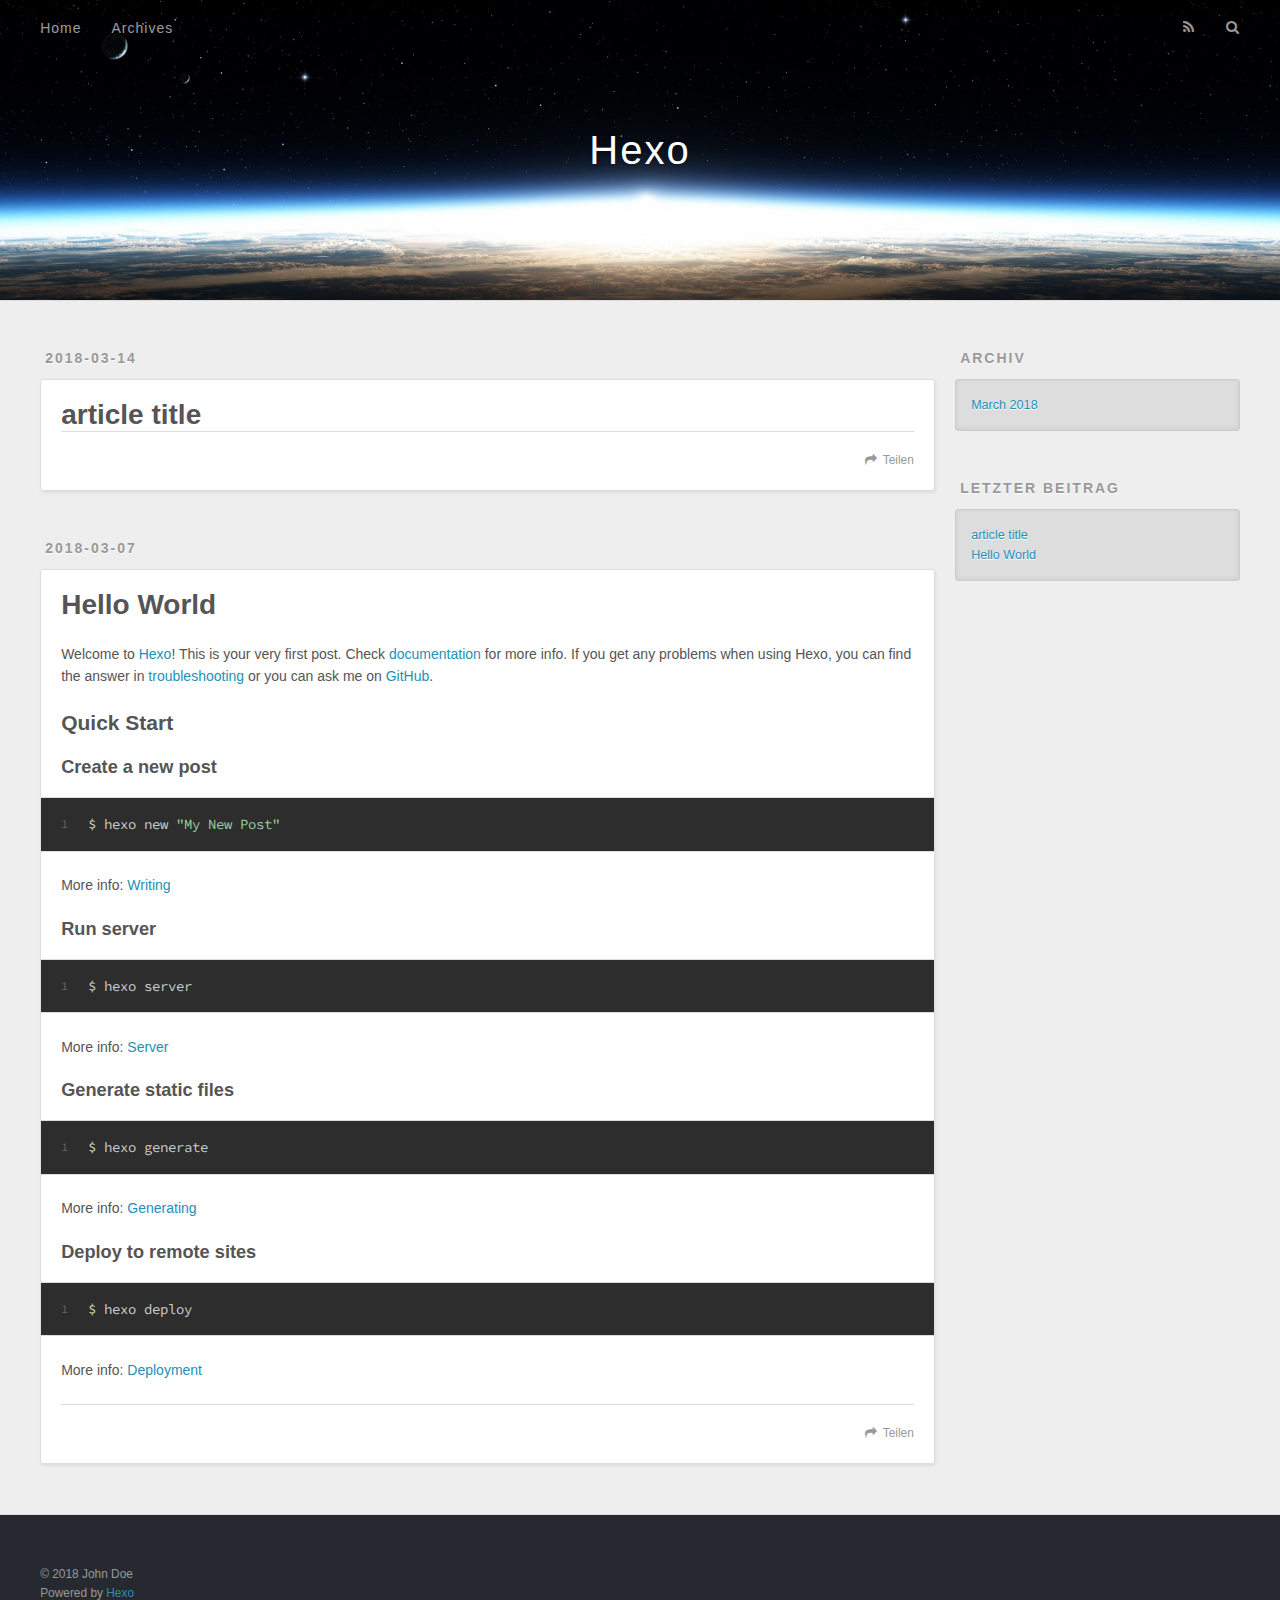
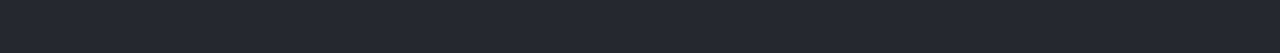
<file: index.html>
<!DOCTYPE html>
<html>
<head>
  <meta charset="utf-8">
  

  
  <title>Hexo</title>
  <meta name="viewport" content="width=device-width, initial-scale=1, maximum-scale=1">
  <meta property="og:type" content="website">
<meta property="og:title" content="Hexo">
<meta property="og:url" content="http://yoursite.com/index.html">
<meta property="og:site_name" content="Hexo">
<meta name="twitter:card" content="summary">
<meta name="twitter:title" content="Hexo">
  
    <link rel="alternate" href="/atom.xml" title="Hexo" type="application/atom+xml">
  
  
    <link rel="icon" href="/favicon.png">
  
  
    <link href="//fonts.googleapis.com/css?family=Source+Code+Pro" rel="stylesheet" type="text/css">
  
  <link rel="stylesheet" href="/css/style.css">
</head>

<body>
  <div id="container">
    <div id="wrap">
      <header id="header">
  <div id="banner"></div>
  <div id="header-outer" class="outer">
    <div id="header-title" class="inner">
      <h1 id="logo-wrap">
        <a href="/" id="logo">Hexo</a>
      </h1>
      
    </div>
    <div id="header-inner" class="inner">
      <nav id="main-nav">
        <a id="main-nav-toggle" class="nav-icon"></a>
        
          <a class="main-nav-link" href="/">Home</a>
        
          <a class="main-nav-link" href="/archives">Archives</a>
        
      </nav>
      <nav id="sub-nav">
        
          <a id="nav-rss-link" class="nav-icon" href="/atom.xml" title="RSS Feed"></a>
        
        <a id="nav-search-btn" class="nav-icon" title="Suche"></a>
      </nav>
      <div id="search-form-wrap">
        <form action="//google.com/search" method="get" accept-charset="UTF-8" class="search-form"><input type="search" name="q" class="search-form-input" placeholder="Search"><button type="submit" class="search-form-submit">&#xF002;</button><input type="hidden" name="sitesearch" value="http://yoursite.com"></form>
      </div>
    </div>
  </div>
</header>
      <div class="outer">
        <section id="main">
  
    <article id="post-article-title" class="article article-type-post" itemscope itemprop="blogPost">
  <div class="article-meta">
    <a href="/2018/03/14/article-title/" class="article-date">
  <time datetime="2018-03-14T06:39:15.000Z" itemprop="datePublished">2018-03-14</time>
</a>
    
  </div>
  <div class="article-inner">
    
    
      <header class="article-header">
        
  
    <h1 itemprop="name">
      <a class="article-title" href="/2018/03/14/article-title/">article title</a>
    </h1>
  

      </header>
    
    <div class="article-entry" itemprop="articleBody">
      
        
      
    </div>
    <footer class="article-footer">
      <a data-url="http://yoursite.com/2018/03/14/article-title/" data-id="cjf26ljap0000vklxpxux9dlz" class="article-share-link">Teilen</a>
      
      
    </footer>
  </div>
  
</article>


  
    <article id="post-hello-world" class="article article-type-post" itemscope itemprop="blogPost">
  <div class="article-meta">
    <a href="/2018/03/07/hello-world/" class="article-date">
  <time datetime="2018-03-07T09:54:35.928Z" itemprop="datePublished">2018-03-07</time>
</a>
    
  </div>
  <div class="article-inner">
    
    
      <header class="article-header">
        
  
    <h1 itemprop="name">
      <a class="article-title" href="/2018/03/07/hello-world/">Hello World</a>
    </h1>
  

      </header>
    
    <div class="article-entry" itemprop="articleBody">
      
        <p>Welcome to <a href="https://hexo.io/" target="_blank" rel="noopener">Hexo</a>! This is your very first post. Check <a href="https://hexo.io/docs/" target="_blank" rel="noopener">documentation</a> for more info. If you get any problems when using Hexo, you can find the answer in <a href="https://hexo.io/docs/troubleshooting.html" target="_blank" rel="noopener">troubleshooting</a> or you can ask me on <a href="https://github.com/hexojs/hexo/issues" target="_blank" rel="noopener">GitHub</a>.</p>
<h2 id="Quick-Start"><a href="#Quick-Start" class="headerlink" title="Quick Start"></a>Quick Start</h2><h3 id="Create-a-new-post"><a href="#Create-a-new-post" class="headerlink" title="Create a new post"></a>Create a new post</h3><figure class="highlight bash"><table><tr><td class="gutter"><pre><span class="line">1</span><br></pre></td><td class="code"><pre><span class="line">$ hexo new <span class="string">"My New Post"</span></span><br></pre></td></tr></table></figure>
<p>More info: <a href="https://hexo.io/docs/writing.html" target="_blank" rel="noopener">Writing</a></p>
<h3 id="Run-server"><a href="#Run-server" class="headerlink" title="Run server"></a>Run server</h3><figure class="highlight bash"><table><tr><td class="gutter"><pre><span class="line">1</span><br></pre></td><td class="code"><pre><span class="line">$ hexo server</span><br></pre></td></tr></table></figure>
<p>More info: <a href="https://hexo.io/docs/server.html" target="_blank" rel="noopener">Server</a></p>
<h3 id="Generate-static-files"><a href="#Generate-static-files" class="headerlink" title="Generate static files"></a>Generate static files</h3><figure class="highlight bash"><table><tr><td class="gutter"><pre><span class="line">1</span><br></pre></td><td class="code"><pre><span class="line">$ hexo generate</span><br></pre></td></tr></table></figure>
<p>More info: <a href="https://hexo.io/docs/generating.html" target="_blank" rel="noopener">Generating</a></p>
<h3 id="Deploy-to-remote-sites"><a href="#Deploy-to-remote-sites" class="headerlink" title="Deploy to remote sites"></a>Deploy to remote sites</h3><figure class="highlight bash"><table><tr><td class="gutter"><pre><span class="line">1</span><br></pre></td><td class="code"><pre><span class="line">$ hexo deploy</span><br></pre></td></tr></table></figure>
<p>More info: <a href="https://hexo.io/docs/deployment.html" target="_blank" rel="noopener">Deployment</a></p>

      
    </div>
    <footer class="article-footer">
      <a data-url="http://yoursite.com/2018/03/07/hello-world/" data-id="cjf26ljav0001vklxahk1i8bl" class="article-share-link">Teilen</a>
      
      
    </footer>
  </div>
  
</article>


  


</section>
        
          <aside id="sidebar">
  
    

  
    

  
    
  
    
  <div class="widget-wrap">
    <h3 class="widget-title">Archiv</h3>
    <div class="widget">
      <ul class="archive-list"><li class="archive-list-item"><a class="archive-list-link" href="/archives/2018/03/">March 2018</a></li></ul>
    </div>
  </div>


  
    
  <div class="widget-wrap">
    <h3 class="widget-title">letzter Beitrag</h3>
    <div class="widget">
      <ul>
        
          <li>
            <a href="/2018/03/14/article-title/">article title</a>
          </li>
        
          <li>
            <a href="/2018/03/07/hello-world/">Hello World</a>
          </li>
        
      </ul>
    </div>
  </div>

  
</aside>
        
      </div>
      <footer id="footer">
  
  <div class="outer">
    <div id="footer-info" class="inner">
      &copy; 2018 John Doe<br>
      Powered by <a href="http://hexo.io/" target="_blank">Hexo</a>
    </div>
  </div>
</footer>
    </div>
    <nav id="mobile-nav">
  
    <a href="/" class="mobile-nav-link">Home</a>
  
    <a href="/archives" class="mobile-nav-link">Archives</a>
  
</nav>
    

<script src="//ajax.googleapis.com/ajax/libs/jquery/2.0.3/jquery.min.js"></script>


  <link rel="stylesheet" href="/fancybox/jquery.fancybox.css">
  <script src="/fancybox/jquery.fancybox.pack.js"></script>


<script src="/js/script.js"></script>



  </div>
</body>
</html>
</file>
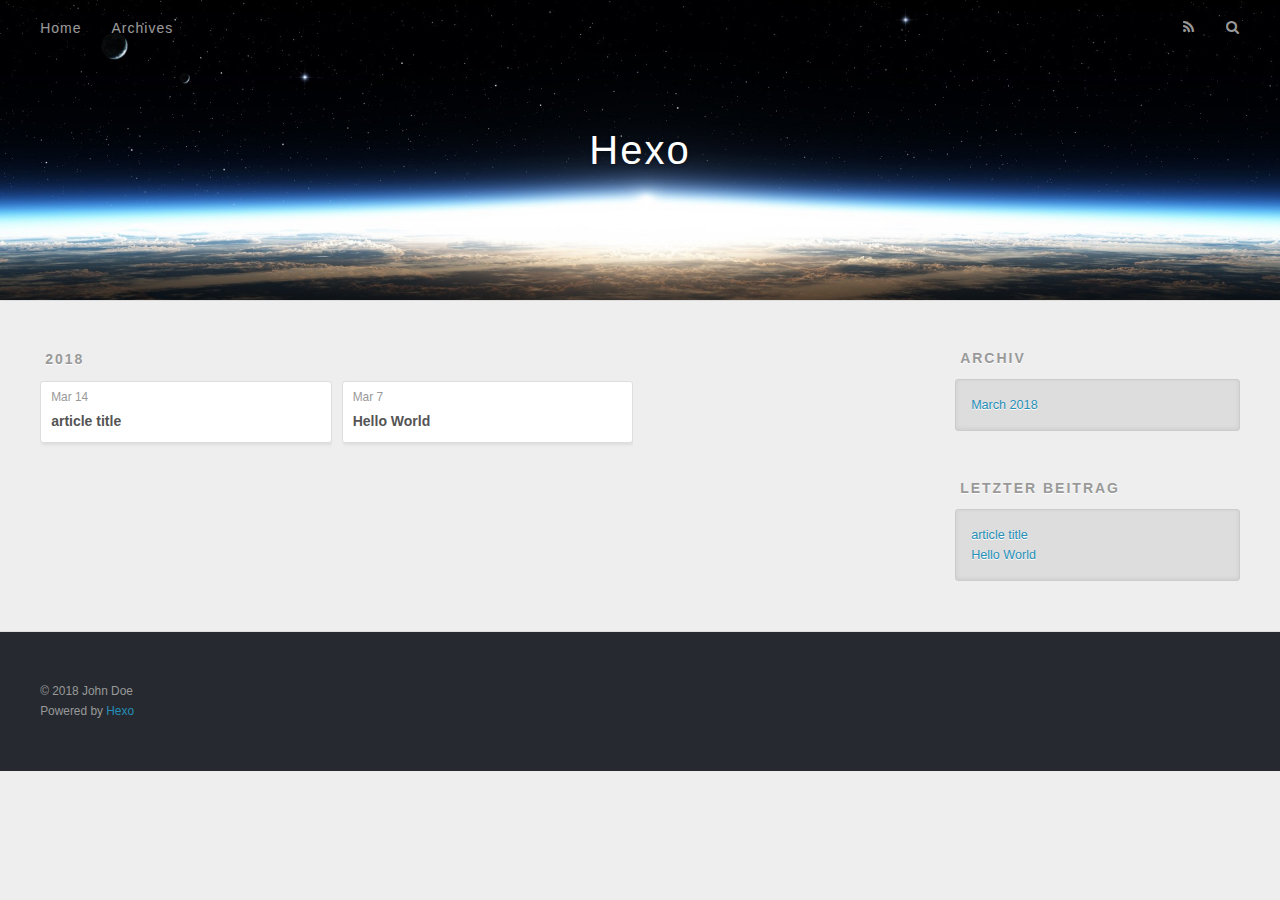
<file: archives/index.html>
<!DOCTYPE html>
<html>
<head>
  <meta charset="utf-8">
  

  
  <title>Archiv | Hexo</title>
  <meta name="viewport" content="width=device-width, initial-scale=1, maximum-scale=1">
  <meta property="og:type" content="website">
<meta property="og:title" content="Hexo">
<meta property="og:url" content="http://yoursite.com/archives/index.html">
<meta property="og:site_name" content="Hexo">
<meta name="twitter:card" content="summary">
<meta name="twitter:title" content="Hexo">
  
    <link rel="alternate" href="/atom.xml" title="Hexo" type="application/atom+xml">
  
  
    <link rel="icon" href="/favicon.png">
  
  
    <link href="//fonts.googleapis.com/css?family=Source+Code+Pro" rel="stylesheet" type="text/css">
  
  <link rel="stylesheet" href="/css/style.css">
</head>

<body>
  <div id="container">
    <div id="wrap">
      <header id="header">
  <div id="banner"></div>
  <div id="header-outer" class="outer">
    <div id="header-title" class="inner">
      <h1 id="logo-wrap">
        <a href="/" id="logo">Hexo</a>
      </h1>
      
    </div>
    <div id="header-inner" class="inner">
      <nav id="main-nav">
        <a id="main-nav-toggle" class="nav-icon"></a>
        
          <a class="main-nav-link" href="/">Home</a>
        
          <a class="main-nav-link" href="/archives">Archives</a>
        
      </nav>
      <nav id="sub-nav">
        
          <a id="nav-rss-link" class="nav-icon" href="/atom.xml" title="RSS Feed"></a>
        
        <a id="nav-search-btn" class="nav-icon" title="Suche"></a>
      </nav>
      <div id="search-form-wrap">
        <form action="//google.com/search" method="get" accept-charset="UTF-8" class="search-form"><input type="search" name="q" class="search-form-input" placeholder="Search"><button type="submit" class="search-form-submit">&#xF002;</button><input type="hidden" name="sitesearch" value="http://yoursite.com"></form>
      </div>
    </div>
  </div>
</header>
      <div class="outer">
        <section id="main">
  
  
    
    
      
      
      <section class="archives-wrap">
        <div class="archive-year-wrap">
          <a href="/archives/2018" class="archive-year">2018</a>
        </div>
        <div class="archives">
    
    <article class="archive-article archive-type-post">
  <div class="archive-article-inner">
    <header class="archive-article-header">
      <a href="/2018/03/14/article-title/" class="archive-article-date">
  <time datetime="2018-03-14T06:39:15.000Z" itemprop="datePublished">Mar 14</time>
</a>
      
  
    <h1 itemprop="name">
      <a class="archive-article-title" href="/2018/03/14/article-title/">article title</a>
    </h1>
  

    </header>
  </div>
</article>
  
    
    
    <article class="archive-article archive-type-post">
  <div class="archive-article-inner">
    <header class="archive-article-header">
      <a href="/2018/03/07/hello-world/" class="archive-article-date">
  <time datetime="2018-03-07T09:54:35.928Z" itemprop="datePublished">Mar 7</time>
</a>
      
  
    <h1 itemprop="name">
      <a class="archive-article-title" href="/2018/03/07/hello-world/">Hello World</a>
    </h1>
  

    </header>
  </div>
</article>
  
  
    </div></section>
  


</section>
        
          <aside id="sidebar">
  
    

  
    

  
    
  
    
  <div class="widget-wrap">
    <h3 class="widget-title">Archiv</h3>
    <div class="widget">
      <ul class="archive-list"><li class="archive-list-item"><a class="archive-list-link" href="/archives/2018/03/">March 2018</a></li></ul>
    </div>
  </div>


  
    
  <div class="widget-wrap">
    <h3 class="widget-title">letzter Beitrag</h3>
    <div class="widget">
      <ul>
        
          <li>
            <a href="/2018/03/14/article-title/">article title</a>
          </li>
        
          <li>
            <a href="/2018/03/07/hello-world/">Hello World</a>
          </li>
        
      </ul>
    </div>
  </div>

  
</aside>
        
      </div>
      <footer id="footer">
  
  <div class="outer">
    <div id="footer-info" class="inner">
      &copy; 2018 John Doe<br>
      Powered by <a href="http://hexo.io/" target="_blank">Hexo</a>
    </div>
  </div>
</footer>
    </div>
    <nav id="mobile-nav">
  
    <a href="/" class="mobile-nav-link">Home</a>
  
    <a href="/archives" class="mobile-nav-link">Archives</a>
  
</nav>
    

<script src="//ajax.googleapis.com/ajax/libs/jquery/2.0.3/jquery.min.js"></script>


  <link rel="stylesheet" href="/fancybox/jquery.fancybox.css">
  <script src="/fancybox/jquery.fancybox.pack.js"></script>


<script src="/js/script.js"></script>



  </div>
</body>
</html>
</file>
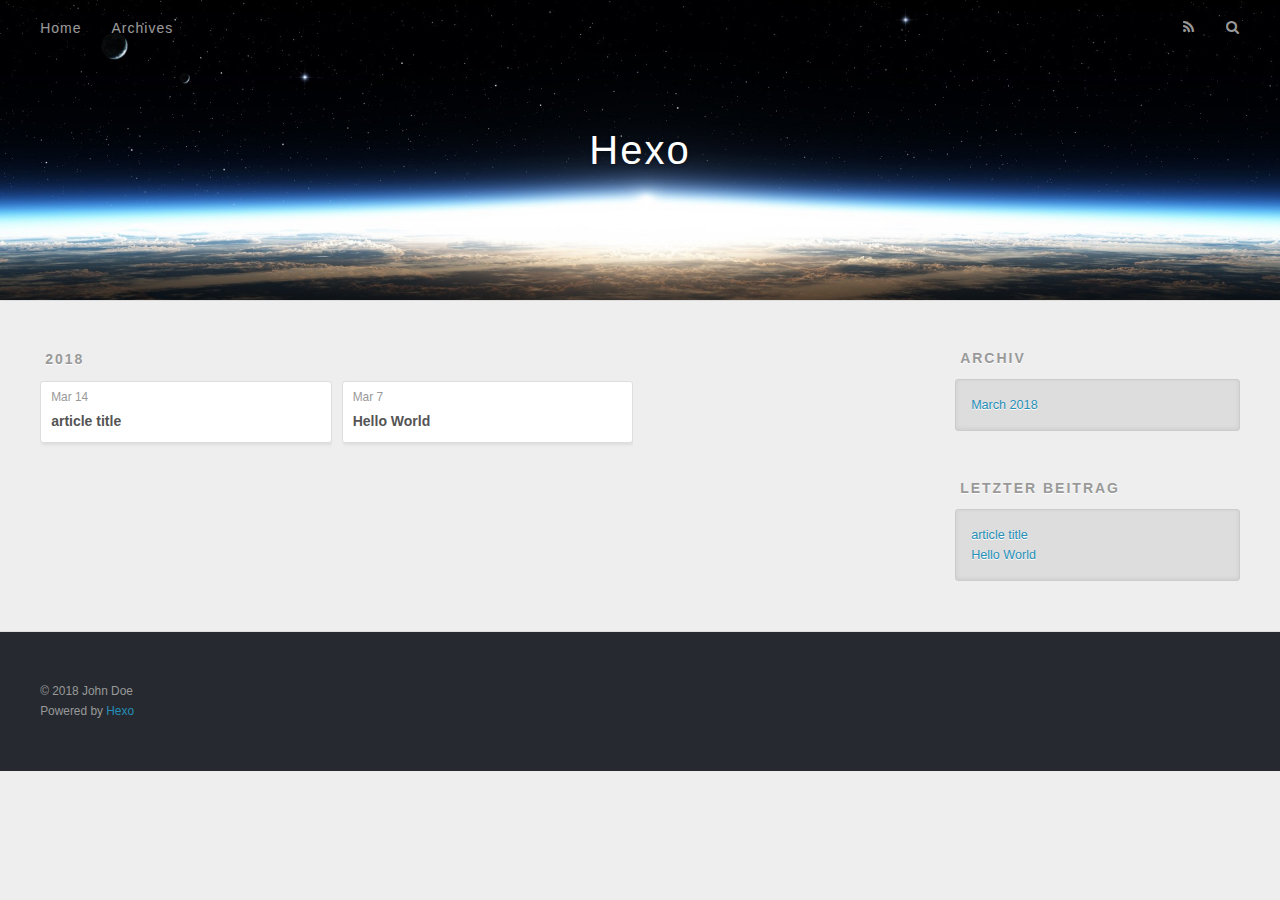
<file: archives/2018/index.html>
<!DOCTYPE html>
<html>
<head>
  <meta charset="utf-8">
  

  
  <title>Archiv: 2018 | Hexo</title>
  <meta name="viewport" content="width=device-width, initial-scale=1, maximum-scale=1">
  <meta property="og:type" content="website">
<meta property="og:title" content="Hexo">
<meta property="og:url" content="http://yoursite.com/archives/2018/index.html">
<meta property="og:site_name" content="Hexo">
<meta name="twitter:card" content="summary">
<meta name="twitter:title" content="Hexo">
  
    <link rel="alternate" href="/atom.xml" title="Hexo" type="application/atom+xml">
  
  
    <link rel="icon" href="/favicon.png">
  
  
    <link href="//fonts.googleapis.com/css?family=Source+Code+Pro" rel="stylesheet" type="text/css">
  
  <link rel="stylesheet" href="/css/style.css">
</head>

<body>
  <div id="container">
    <div id="wrap">
      <header id="header">
  <div id="banner"></div>
  <div id="header-outer" class="outer">
    <div id="header-title" class="inner">
      <h1 id="logo-wrap">
        <a href="/" id="logo">Hexo</a>
      </h1>
      
    </div>
    <div id="header-inner" class="inner">
      <nav id="main-nav">
        <a id="main-nav-toggle" class="nav-icon"></a>
        
          <a class="main-nav-link" href="/">Home</a>
        
          <a class="main-nav-link" href="/archives">Archives</a>
        
      </nav>
      <nav id="sub-nav">
        
          <a id="nav-rss-link" class="nav-icon" href="/atom.xml" title="RSS Feed"></a>
        
        <a id="nav-search-btn" class="nav-icon" title="Suche"></a>
      </nav>
      <div id="search-form-wrap">
        <form action="//google.com/search" method="get" accept-charset="UTF-8" class="search-form"><input type="search" name="q" class="search-form-input" placeholder="Search"><button type="submit" class="search-form-submit">&#xF002;</button><input type="hidden" name="sitesearch" value="http://yoursite.com"></form>
      </div>
    </div>
  </div>
</header>
      <div class="outer">
        <section id="main">
  
  
    
    
      
      
      <section class="archives-wrap">
        <div class="archive-year-wrap">
          <a href="/archives/2018" class="archive-year">2018</a>
        </div>
        <div class="archives">
    
    <article class="archive-article archive-type-post">
  <div class="archive-article-inner">
    <header class="archive-article-header">
      <a href="/2018/03/14/article-title/" class="archive-article-date">
  <time datetime="2018-03-14T06:39:15.000Z" itemprop="datePublished">Mar 14</time>
</a>
      
  
    <h1 itemprop="name">
      <a class="archive-article-title" href="/2018/03/14/article-title/">article title</a>
    </h1>
  

    </header>
  </div>
</article>
  
    
    
    <article class="archive-article archive-type-post">
  <div class="archive-article-inner">
    <header class="archive-article-header">
      <a href="/2018/03/07/hello-world/" class="archive-article-date">
  <time datetime="2018-03-07T09:54:35.928Z" itemprop="datePublished">Mar 7</time>
</a>
      
  
    <h1 itemprop="name">
      <a class="archive-article-title" href="/2018/03/07/hello-world/">Hello World</a>
    </h1>
  

    </header>
  </div>
</article>
  
  
    </div></section>
  


</section>
        
          <aside id="sidebar">
  
    

  
    

  
    
  
    
  <div class="widget-wrap">
    <h3 class="widget-title">Archiv</h3>
    <div class="widget">
      <ul class="archive-list"><li class="archive-list-item"><a class="archive-list-link" href="/archives/2018/03/">March 2018</a></li></ul>
    </div>
  </div>


  
    
  <div class="widget-wrap">
    <h3 class="widget-title">letzter Beitrag</h3>
    <div class="widget">
      <ul>
        
          <li>
            <a href="/2018/03/14/article-title/">article title</a>
          </li>
        
          <li>
            <a href="/2018/03/07/hello-world/">Hello World</a>
          </li>
        
      </ul>
    </div>
  </div>

  
</aside>
        
      </div>
      <footer id="footer">
  
  <div class="outer">
    <div id="footer-info" class="inner">
      &copy; 2018 John Doe<br>
      Powered by <a href="http://hexo.io/" target="_blank">Hexo</a>
    </div>
  </div>
</footer>
    </div>
    <nav id="mobile-nav">
  
    <a href="/" class="mobile-nav-link">Home</a>
  
    <a href="/archives" class="mobile-nav-link">Archives</a>
  
</nav>
    

<script src="//ajax.googleapis.com/ajax/libs/jquery/2.0.3/jquery.min.js"></script>


  <link rel="stylesheet" href="/fancybox/jquery.fancybox.css">
  <script src="/fancybox/jquery.fancybox.pack.js"></script>


<script src="/js/script.js"></script>



  </div>
</body>
</html>
</file>
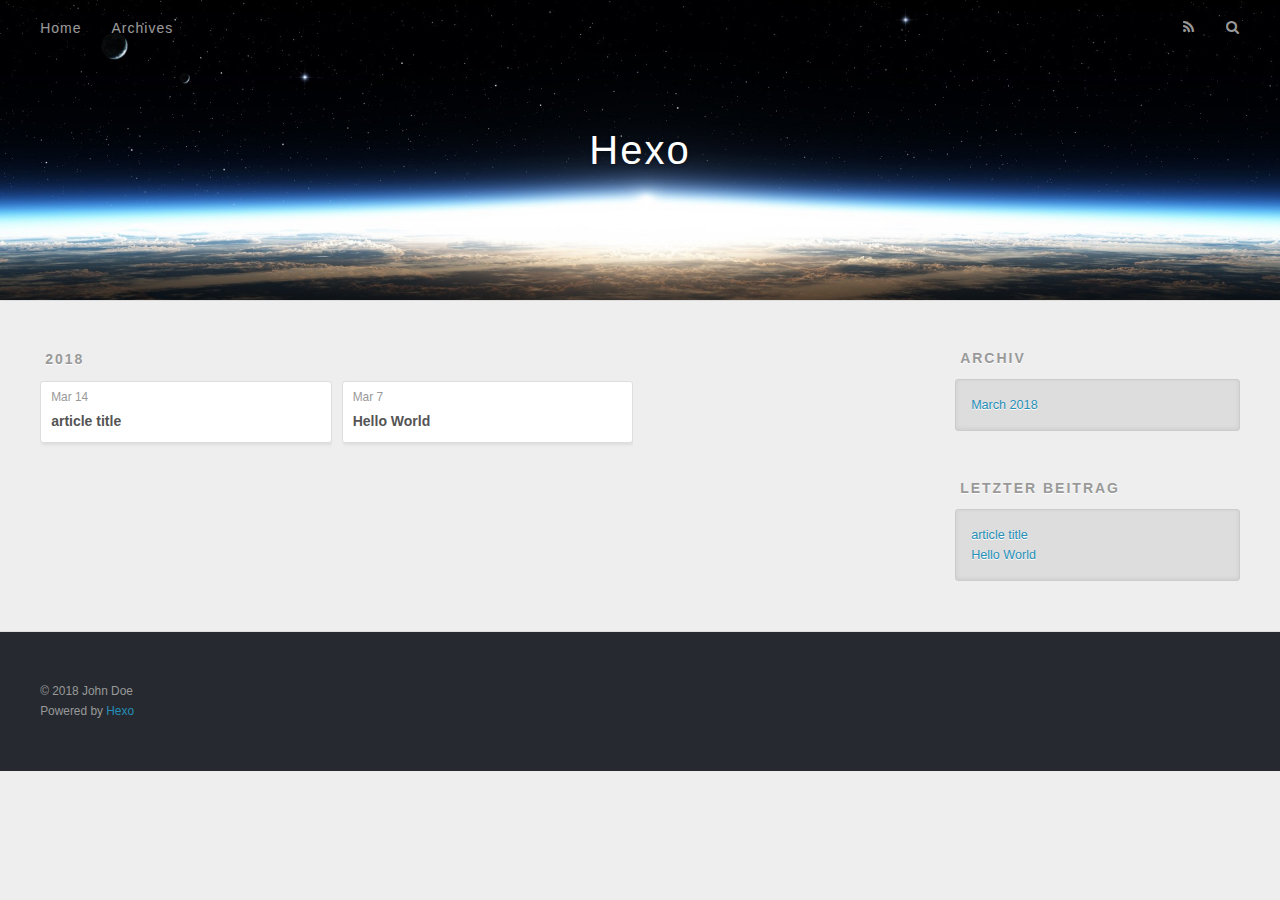
<file: archives/2018/03/index.html>
<!DOCTYPE html>
<html>
<head>
  <meta charset="utf-8">
  

  
  <title>Archiv: 2018/3 | Hexo</title>
  <meta name="viewport" content="width=device-width, initial-scale=1, maximum-scale=1">
  <meta property="og:type" content="website">
<meta property="og:title" content="Hexo">
<meta property="og:url" content="http://yoursite.com/archives/2018/03/index.html">
<meta property="og:site_name" content="Hexo">
<meta name="twitter:card" content="summary">
<meta name="twitter:title" content="Hexo">
  
    <link rel="alternate" href="/atom.xml" title="Hexo" type="application/atom+xml">
  
  
    <link rel="icon" href="/favicon.png">
  
  
    <link href="//fonts.googleapis.com/css?family=Source+Code+Pro" rel="stylesheet" type="text/css">
  
  <link rel="stylesheet" href="/css/style.css">
</head>

<body>
  <div id="container">
    <div id="wrap">
      <header id="header">
  <div id="banner"></div>
  <div id="header-outer" class="outer">
    <div id="header-title" class="inner">
      <h1 id="logo-wrap">
        <a href="/" id="logo">Hexo</a>
      </h1>
      
    </div>
    <div id="header-inner" class="inner">
      <nav id="main-nav">
        <a id="main-nav-toggle" class="nav-icon"></a>
        
          <a class="main-nav-link" href="/">Home</a>
        
          <a class="main-nav-link" href="/archives">Archives</a>
        
      </nav>
      <nav id="sub-nav">
        
          <a id="nav-rss-link" class="nav-icon" href="/atom.xml" title="RSS Feed"></a>
        
        <a id="nav-search-btn" class="nav-icon" title="Suche"></a>
      </nav>
      <div id="search-form-wrap">
        <form action="//google.com/search" method="get" accept-charset="UTF-8" class="search-form"><input type="search" name="q" class="search-form-input" placeholder="Search"><button type="submit" class="search-form-submit">&#xF002;</button><input type="hidden" name="sitesearch" value="http://yoursite.com"></form>
      </div>
    </div>
  </div>
</header>
      <div class="outer">
        <section id="main">
  
  
    
    
      
      
      <section class="archives-wrap">
        <div class="archive-year-wrap">
          <a href="/archives/2018" class="archive-year">2018</a>
        </div>
        <div class="archives">
    
    <article class="archive-article archive-type-post">
  <div class="archive-article-inner">
    <header class="archive-article-header">
      <a href="/2018/03/14/article-title/" class="archive-article-date">
  <time datetime="2018-03-14T06:39:15.000Z" itemprop="datePublished">Mar 14</time>
</a>
      
  
    <h1 itemprop="name">
      <a class="archive-article-title" href="/2018/03/14/article-title/">article title</a>
    </h1>
  

    </header>
  </div>
</article>
  
    
    
    <article class="archive-article archive-type-post">
  <div class="archive-article-inner">
    <header class="archive-article-header">
      <a href="/2018/03/07/hello-world/" class="archive-article-date">
  <time datetime="2018-03-07T09:54:35.928Z" itemprop="datePublished">Mar 7</time>
</a>
      
  
    <h1 itemprop="name">
      <a class="archive-article-title" href="/2018/03/07/hello-world/">Hello World</a>
    </h1>
  

    </header>
  </div>
</article>
  
  
    </div></section>
  


</section>
        
          <aside id="sidebar">
  
    

  
    

  
    
  
    
  <div class="widget-wrap">
    <h3 class="widget-title">Archiv</h3>
    <div class="widget">
      <ul class="archive-list"><li class="archive-list-item"><a class="archive-list-link" href="/archives/2018/03/">March 2018</a></li></ul>
    </div>
  </div>


  
    
  <div class="widget-wrap">
    <h3 class="widget-title">letzter Beitrag</h3>
    <div class="widget">
      <ul>
        
          <li>
            <a href="/2018/03/14/article-title/">article title</a>
          </li>
        
          <li>
            <a href="/2018/03/07/hello-world/">Hello World</a>
          </li>
        
      </ul>
    </div>
  </div>

  
</aside>
        
      </div>
      <footer id="footer">
  
  <div class="outer">
    <div id="footer-info" class="inner">
      &copy; 2018 John Doe<br>
      Powered by <a href="http://hexo.io/" target="_blank">Hexo</a>
    </div>
  </div>
</footer>
    </div>
    <nav id="mobile-nav">
  
    <a href="/" class="mobile-nav-link">Home</a>
  
    <a href="/archives" class="mobile-nav-link">Archives</a>
  
</nav>
    

<script src="//ajax.googleapis.com/ajax/libs/jquery/2.0.3/jquery.min.js"></script>


  <link rel="stylesheet" href="/fancybox/jquery.fancybox.css">
  <script src="/fancybox/jquery.fancybox.pack.js"></script>


<script src="/js/script.js"></script>



  </div>
</body>
</html>
</file>
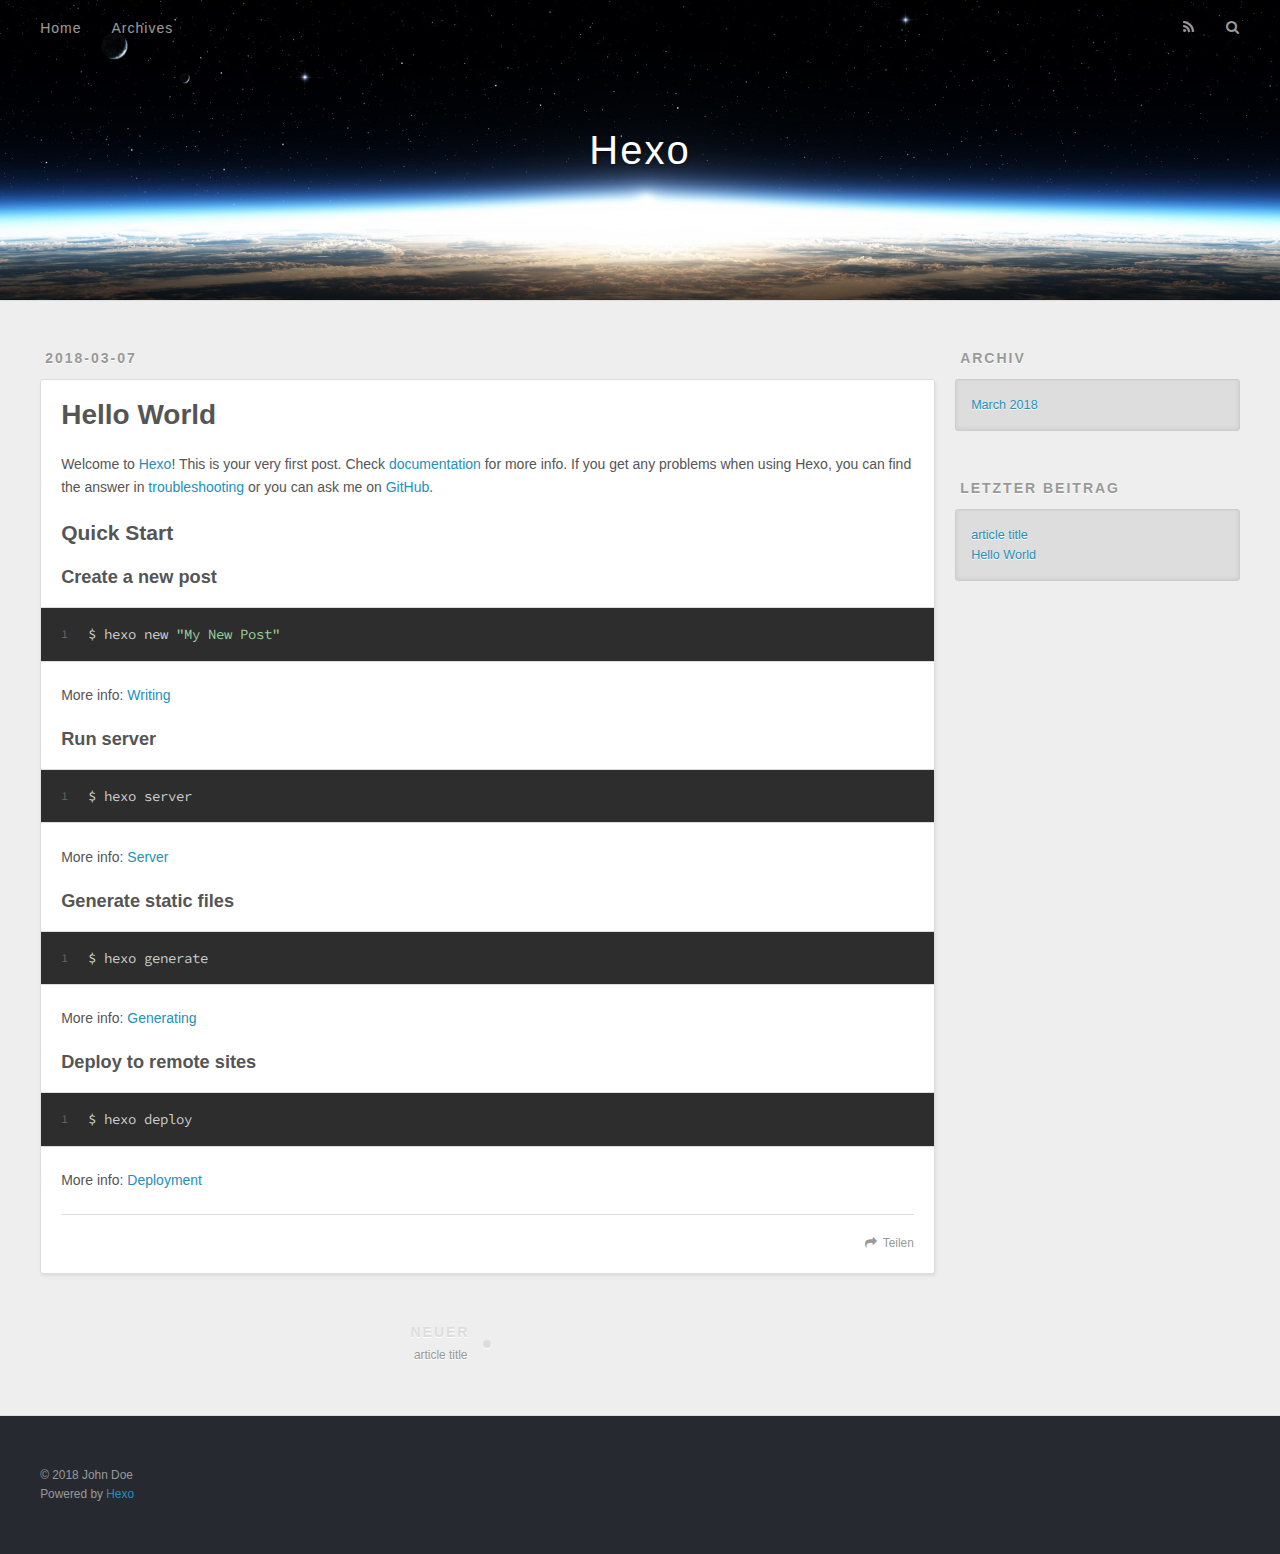
<file: 2018/03/07/hello-world/index.html>
<!DOCTYPE html>
<html>
<head>
  <meta charset="utf-8">
  

  
  <title>Hello World | Hexo</title>
  <meta name="viewport" content="width=device-width, initial-scale=1, maximum-scale=1">
  <meta name="description" content="Welcome to Hexo! This is your very first post. Check documentation for more info. If you get any problems when using Hexo, you can find the answer in troubleshooting or you can ask me on GitHub. Quick">
<meta property="og:type" content="article">
<meta property="og:title" content="Hello World">
<meta property="og:url" content="http://yoursite.com/2018/03/07/hello-world/index.html">
<meta property="og:site_name" content="Hexo">
<meta property="og:description" content="Welcome to Hexo! This is your very first post. Check documentation for more info. If you get any problems when using Hexo, you can find the answer in troubleshooting or you can ask me on GitHub. Quick">
<meta property="og:updated_time" content="2018-03-07T09:54:35.929Z">
<meta name="twitter:card" content="summary">
<meta name="twitter:title" content="Hello World">
<meta name="twitter:description" content="Welcome to Hexo! This is your very first post. Check documentation for more info. If you get any problems when using Hexo, you can find the answer in troubleshooting or you can ask me on GitHub. Quick">
  
    <link rel="alternate" href="/atom.xml" title="Hexo" type="application/atom+xml">
  
  
    <link rel="icon" href="/favicon.png">
  
  
    <link href="//fonts.googleapis.com/css?family=Source+Code+Pro" rel="stylesheet" type="text/css">
  
  <link rel="stylesheet" href="/css/style.css">
</head>

<body>
  <div id="container">
    <div id="wrap">
      <header id="header">
  <div id="banner"></div>
  <div id="header-outer" class="outer">
    <div id="header-title" class="inner">
      <h1 id="logo-wrap">
        <a href="/" id="logo">Hexo</a>
      </h1>
      
    </div>
    <div id="header-inner" class="inner">
      <nav id="main-nav">
        <a id="main-nav-toggle" class="nav-icon"></a>
        
          <a class="main-nav-link" href="/">Home</a>
        
          <a class="main-nav-link" href="/archives">Archives</a>
        
      </nav>
      <nav id="sub-nav">
        
          <a id="nav-rss-link" class="nav-icon" href="/atom.xml" title="RSS Feed"></a>
        
        <a id="nav-search-btn" class="nav-icon" title="Suche"></a>
      </nav>
      <div id="search-form-wrap">
        <form action="//google.com/search" method="get" accept-charset="UTF-8" class="search-form"><input type="search" name="q" class="search-form-input" placeholder="Search"><button type="submit" class="search-form-submit">&#xF002;</button><input type="hidden" name="sitesearch" value="http://yoursite.com"></form>
      </div>
    </div>
  </div>
</header>
      <div class="outer">
        <section id="main"><article id="post-hello-world" class="article article-type-post" itemscope itemprop="blogPost">
  <div class="article-meta">
    <a href="/2018/03/07/hello-world/" class="article-date">
  <time datetime="2018-03-07T09:54:35.928Z" itemprop="datePublished">2018-03-07</time>
</a>
    
  </div>
  <div class="article-inner">
    
    
      <header class="article-header">
        
  
    <h1 class="article-title" itemprop="name">
      Hello World
    </h1>
  

      </header>
    
    <div class="article-entry" itemprop="articleBody">
      
        <p>Welcome to <a href="https://hexo.io/" target="_blank" rel="noopener">Hexo</a>! This is your very first post. Check <a href="https://hexo.io/docs/" target="_blank" rel="noopener">documentation</a> for more info. If you get any problems when using Hexo, you can find the answer in <a href="https://hexo.io/docs/troubleshooting.html" target="_blank" rel="noopener">troubleshooting</a> or you can ask me on <a href="https://github.com/hexojs/hexo/issues" target="_blank" rel="noopener">GitHub</a>.</p>
<h2 id="Quick-Start"><a href="#Quick-Start" class="headerlink" title="Quick Start"></a>Quick Start</h2><h3 id="Create-a-new-post"><a href="#Create-a-new-post" class="headerlink" title="Create a new post"></a>Create a new post</h3><figure class="highlight bash"><table><tr><td class="gutter"><pre><span class="line">1</span><br></pre></td><td class="code"><pre><span class="line">$ hexo new <span class="string">"My New Post"</span></span><br></pre></td></tr></table></figure>
<p>More info: <a href="https://hexo.io/docs/writing.html" target="_blank" rel="noopener">Writing</a></p>
<h3 id="Run-server"><a href="#Run-server" class="headerlink" title="Run server"></a>Run server</h3><figure class="highlight bash"><table><tr><td class="gutter"><pre><span class="line">1</span><br></pre></td><td class="code"><pre><span class="line">$ hexo server</span><br></pre></td></tr></table></figure>
<p>More info: <a href="https://hexo.io/docs/server.html" target="_blank" rel="noopener">Server</a></p>
<h3 id="Generate-static-files"><a href="#Generate-static-files" class="headerlink" title="Generate static files"></a>Generate static files</h3><figure class="highlight bash"><table><tr><td class="gutter"><pre><span class="line">1</span><br></pre></td><td class="code"><pre><span class="line">$ hexo generate</span><br></pre></td></tr></table></figure>
<p>More info: <a href="https://hexo.io/docs/generating.html" target="_blank" rel="noopener">Generating</a></p>
<h3 id="Deploy-to-remote-sites"><a href="#Deploy-to-remote-sites" class="headerlink" title="Deploy to remote sites"></a>Deploy to remote sites</h3><figure class="highlight bash"><table><tr><td class="gutter"><pre><span class="line">1</span><br></pre></td><td class="code"><pre><span class="line">$ hexo deploy</span><br></pre></td></tr></table></figure>
<p>More info: <a href="https://hexo.io/docs/deployment.html" target="_blank" rel="noopener">Deployment</a></p>

      
    </div>
    <footer class="article-footer">
      <a data-url="http://yoursite.com/2018/03/07/hello-world/" data-id="cjf26ljav0001vklxahk1i8bl" class="article-share-link">Teilen</a>
      
      
    </footer>
  </div>
  
    
<nav id="article-nav">
  
    <a href="/2018/03/14/article-title/" id="article-nav-newer" class="article-nav-link-wrap">
      <strong class="article-nav-caption">Neuer</strong>
      <div class="article-nav-title">
        
          article title
        
      </div>
    </a>
  
  
</nav>

  
</article>

</section>
        
          <aside id="sidebar">
  
    

  
    

  
    
  
    
  <div class="widget-wrap">
    <h3 class="widget-title">Archiv</h3>
    <div class="widget">
      <ul class="archive-list"><li class="archive-list-item"><a class="archive-list-link" href="/archives/2018/03/">March 2018</a></li></ul>
    </div>
  </div>


  
    
  <div class="widget-wrap">
    <h3 class="widget-title">letzter Beitrag</h3>
    <div class="widget">
      <ul>
        
          <li>
            <a href="/2018/03/14/article-title/">article title</a>
          </li>
        
          <li>
            <a href="/2018/03/07/hello-world/">Hello World</a>
          </li>
        
      </ul>
    </div>
  </div>

  
</aside>
        
      </div>
      <footer id="footer">
  
  <div class="outer">
    <div id="footer-info" class="inner">
      &copy; 2018 John Doe<br>
      Powered by <a href="http://hexo.io/" target="_blank">Hexo</a>
    </div>
  </div>
</footer>
    </div>
    <nav id="mobile-nav">
  
    <a href="/" class="mobile-nav-link">Home</a>
  
    <a href="/archives" class="mobile-nav-link">Archives</a>
  
</nav>
    

<script src="//ajax.googleapis.com/ajax/libs/jquery/2.0.3/jquery.min.js"></script>


  <link rel="stylesheet" href="/fancybox/jquery.fancybox.css">
  <script src="/fancybox/jquery.fancybox.pack.js"></script>


<script src="/js/script.js"></script>



  </div>
</body>
</html>
</file>
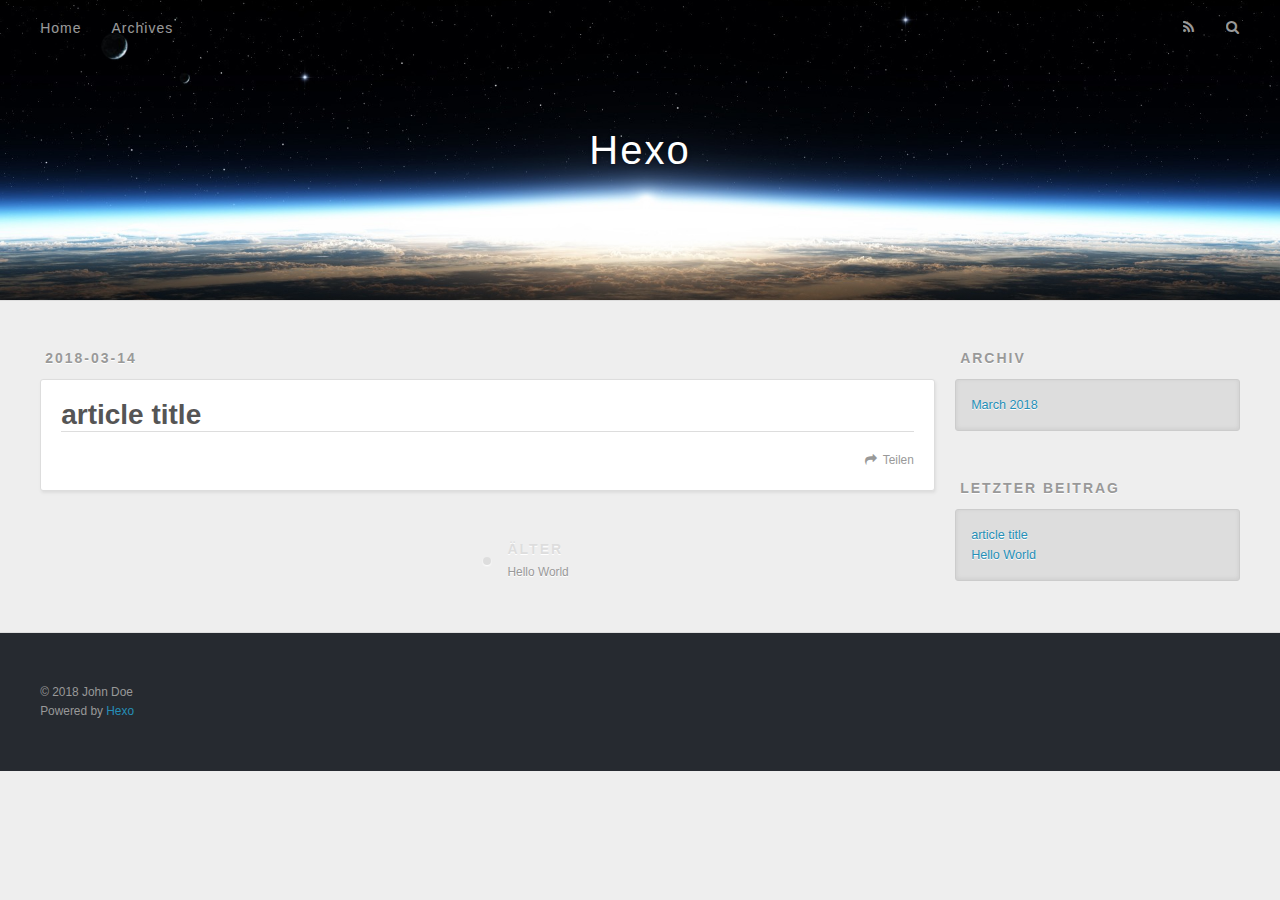
<file: 2018/03/14/article-title/index.html>
<!DOCTYPE html>
<html>
<head>
  <meta charset="utf-8">
  

  
  <title>article title | Hexo</title>
  <meta name="viewport" content="width=device-width, initial-scale=1, maximum-scale=1">
  <meta property="og:type" content="article">
<meta property="og:title" content="article title">
<meta property="og:url" content="http://yoursite.com/2018/03/14/article-title/index.html">
<meta property="og:site_name" content="Hexo">
<meta property="og:updated_time" content="2018-03-14T06:39:15.068Z">
<meta name="twitter:card" content="summary">
<meta name="twitter:title" content="article title">
  
    <link rel="alternate" href="/atom.xml" title="Hexo" type="application/atom+xml">
  
  
    <link rel="icon" href="/favicon.png">
  
  
    <link href="//fonts.googleapis.com/css?family=Source+Code+Pro" rel="stylesheet" type="text/css">
  
  <link rel="stylesheet" href="/css/style.css">
</head>

<body>
  <div id="container">
    <div id="wrap">
      <header id="header">
  <div id="banner"></div>
  <div id="header-outer" class="outer">
    <div id="header-title" class="inner">
      <h1 id="logo-wrap">
        <a href="/" id="logo">Hexo</a>
      </h1>
      
    </div>
    <div id="header-inner" class="inner">
      <nav id="main-nav">
        <a id="main-nav-toggle" class="nav-icon"></a>
        
          <a class="main-nav-link" href="/">Home</a>
        
          <a class="main-nav-link" href="/archives">Archives</a>
        
      </nav>
      <nav id="sub-nav">
        
          <a id="nav-rss-link" class="nav-icon" href="/atom.xml" title="RSS Feed"></a>
        
        <a id="nav-search-btn" class="nav-icon" title="Suche"></a>
      </nav>
      <div id="search-form-wrap">
        <form action="//google.com/search" method="get" accept-charset="UTF-8" class="search-form"><input type="search" name="q" class="search-form-input" placeholder="Search"><button type="submit" class="search-form-submit">&#xF002;</button><input type="hidden" name="sitesearch" value="http://yoursite.com"></form>
      </div>
    </div>
  </div>
</header>
      <div class="outer">
        <section id="main"><article id="post-article-title" class="article article-type-post" itemscope itemprop="blogPost">
  <div class="article-meta">
    <a href="/2018/03/14/article-title/" class="article-date">
  <time datetime="2018-03-14T06:39:15.000Z" itemprop="datePublished">2018-03-14</time>
</a>
    
  </div>
  <div class="article-inner">
    
    
      <header class="article-header">
        
  
    <h1 class="article-title" itemprop="name">
      article title
    </h1>
  

      </header>
    
    <div class="article-entry" itemprop="articleBody">
      
        
      
    </div>
    <footer class="article-footer">
      <a data-url="http://yoursite.com/2018/03/14/article-title/" data-id="cjf26ljap0000vklxpxux9dlz" class="article-share-link">Teilen</a>
      
      
    </footer>
  </div>
  
    
<nav id="article-nav">
  
  
    <a href="/2018/03/07/hello-world/" id="article-nav-older" class="article-nav-link-wrap">
      <strong class="article-nav-caption">Älter</strong>
      <div class="article-nav-title">Hello World</div>
    </a>
  
</nav>

  
</article>

</section>
        
          <aside id="sidebar">
  
    

  
    

  
    
  
    
  <div class="widget-wrap">
    <h3 class="widget-title">Archiv</h3>
    <div class="widget">
      <ul class="archive-list"><li class="archive-list-item"><a class="archive-list-link" href="/archives/2018/03/">March 2018</a></li></ul>
    </div>
  </div>


  
    
  <div class="widget-wrap">
    <h3 class="widget-title">letzter Beitrag</h3>
    <div class="widget">
      <ul>
        
          <li>
            <a href="/2018/03/14/article-title/">article title</a>
          </li>
        
          <li>
            <a href="/2018/03/07/hello-world/">Hello World</a>
          </li>
        
      </ul>
    </div>
  </div>

  
</aside>
        
      </div>
      <footer id="footer">
  
  <div class="outer">
    <div id="footer-info" class="inner">
      &copy; 2018 John Doe<br>
      Powered by <a href="http://hexo.io/" target="_blank">Hexo</a>
    </div>
  </div>
</footer>
    </div>
    <nav id="mobile-nav">
  
    <a href="/" class="mobile-nav-link">Home</a>
  
    <a href="/archives" class="mobile-nav-link">Archives</a>
  
</nav>
    

<script src="//ajax.googleapis.com/ajax/libs/jquery/2.0.3/jquery.min.js"></script>


  <link rel="stylesheet" href="/fancybox/jquery.fancybox.css">
  <script src="/fancybox/jquery.fancybox.pack.js"></script>


<script src="/js/script.js"></script>



  </div>
</body>
</html>
</file>
<file: css/style.css>
body {
  width: 100%;
}
body:before,
body:after {
  content: "";
  display: table;
}
body:after {
  clear: both;
}
html,
body,
div,
span,
applet,
object,
iframe,
h1,
h2,
h3,
h4,
h5,
h6,
p,
blockquote,
pre,
a,
abbr,
acronym,
address,
big,
cite,
code,
del,
dfn,
em,
img,
ins,
kbd,
q,
s,
samp,
small,
strike,
strong,
sub,
sup,
tt,
var,
dl,
dt,
dd,
ol,
ul,
li,
fieldset,
form,
label,
legend,
table,
caption,
tbody,
tfoot,
thead,
tr,
th,
td {
  margin: 0;
  padding: 0;
  border: 0;
  outline: 0;
  font-weight: inherit;
  font-style: inherit;
  font-family: inherit;
  font-size: 100%;
  vertical-align: baseline;
}
body {
  line-height: 1;
  color: #000;
  background: #fff;
}
ol,
ul {
  list-style: none;
}
table {
  border-collapse: separate;
  border-spacing: 0;
  vertical-align: middle;
}
caption,
th,
td {
  text-align: left;
  font-weight: normal;
  vertical-align: middle;
}
a img {
  border: none;
}
input,
button {
  margin: 0;
  padding: 0;
}
input::-moz-focus-inner,
button::-moz-focus-inner {
  border: 0;
  padding: 0;
}
@font-face {
  font-family: FontAwesome;
  font-style: normal;
  font-weight: normal;
  src: url("fonts/fontawesome-webfont.eot?v=#4.0.3");
  src: url("fonts/fontawesome-webfont.eot?#iefix&v=#4.0.3") format("embedded-opentype"), url("fonts/fontawesome-webfont.woff?v=#4.0.3") format("woff"), url("fonts/fontawesome-webfont.ttf?v=#4.0.3") format("truetype"), url("fonts/fontawesome-webfont.svg#fontawesomeregular?v=#4.0.3") format("svg");
}
html,
body,
#container {
  height: 100%;
}
body {
  background: #eee;
  font: 14px -apple-system, BlinkMacSystemFont, "Segoe UI", "Roboto", "Oxygen", "Ubuntu", "Cantarell", "Fira Sans", "Droid Sans", "Helvetica Neue", sans-serif;
  -webkit-text-size-adjust: 100%;
}
.outer {
  max-width: 1220px;
  margin: 0 auto;
  padding: 0 20px;
}
.outer:before,
.outer:after {
  content: "";
  display: table;
}
.outer:after {
  clear: both;
}
.inner {
  display: inline;
  float: left;
  width: 98.33333333333333%;
  margin: 0 0.833333333333333%;
}
.left,
.alignleft {
  float: left;
}
.right,
.alignright {
  float: right;
}
.clear {
  clear: both;
}
#container {
  position: relative;
}
.mobile-nav-on {
  overflow: hidden;
}
#wrap {
  height: 100%;
  width: 100%;
  position: absolute;
  top: 0;
  left: 0;
  -webkit-transition: 0.2s ease-out;
  -moz-transition: 0.2s ease-out;
  -ms-transition: 0.2s ease-out;
  transition: 0.2s ease-out;
  z-index: 1;
  background: #eee;
}
.mobile-nav-on #wrap {
  left: 280px;
}
@media screen and (min-width: 768px) {
  #main {
    display: inline;
    float: left;
    width: 73.33333333333333%;
    margin: 0 0.833333333333333%;
  }
}
.article-date,
.article-category-link,
.archive-year,
.widget-title {
  text-decoration: none;
  text-transform: uppercase;
  letter-spacing: 2px;
  color: #999;
  margin-bottom: 1em;
  margin-left: 5px;
  line-height: 1em;
  text-shadow: 0 1px #fff;
  font-weight: bold;
}
.article-inner,
.archive-article-inner {
  background: #fff;
  -webkit-box-shadow: 1px 2px 3px #ddd;
  box-shadow: 1px 2px 3px #ddd;
  border: 1px solid #ddd;
  border-radius: 3px;
}
.article-entry h1,
.widget h1 {
  font-size: 2em;
}
.article-entry h2,
.widget h2 {
  font-size: 1.5em;
}
.article-entry h3,
.widget h3 {
  font-size: 1.3em;
}
.article-entry h4,
.widget h4 {
  font-size: 1.2em;
}
.article-entry h5,
.widget h5 {
  font-size: 1em;
}
.article-entry h6,
.widget h6 {
  font-size: 1em;
  color: #999;
}
.article-entry hr,
.widget hr {
  border: 1px dashed #ddd;
}
.article-entry strong,
.widget strong {
  font-weight: bold;
}
.article-entry em,
.widget em,
.article-entry cite,
.widget cite {
  font-style: italic;
}
.article-entry sup,
.widget sup,
.article-entry sub,
.widget sub {
  font-size: 0.75em;
  line-height: 0;
  position: relative;
  vertical-align: baseline;
}
.article-entry sup,
.widget sup {
  top: -0.5em;
}
.article-entry sub,
.widget sub {
  bottom: -0.2em;
}
.article-entry small,
.widget small {
  font-size: 0.85em;
}
.article-entry acronym,
.widget acronym,
.article-entry abbr,
.widget abbr {
  border-bottom: 1px dotted;
}
.article-entry ul,
.widget ul,
.article-entry ol,
.widget ol,
.article-entry dl,
.widget dl {
  margin: 0 20px;
  line-height: 1.6em;
}
.article-entry ul ul,
.widget ul ul,
.article-entry ol ul,
.widget ol ul,
.article-entry ul ol,
.widget ul ol,
.article-entry ol ol,
.widget ol ol {
  margin-top: 0;
  margin-bottom: 0;
}
.article-entry ul,
.widget ul {
  list-style: disc;
}
.article-entry ol,
.widget ol {
  list-style: decimal;
}
.article-entry dt,
.widget dt {
  font-weight: bold;
}
#header {
  height: 300px;
  position: relative;
  border-bottom: 1px solid #ddd;
}
#header:before,
#header:after {
  content: "";
  position: absolute;
  left: 0;
  right: 0;
  height: 40px;
}
#header:before {
  top: 0;
  background: -webkit-linear-gradient(rgba(0,0,0,0.2), transparent);
  background: -moz-linear-gradient(rgba(0,0,0,0.2), transparent);
  background: -ms-linear-gradient(rgba(0,0,0,0.2), transparent);
  background: linear-gradient(rgba(0,0,0,0.2), transparent);
}
#header:after {
  bottom: 0;
  background: -webkit-linear-gradient(transparent, rgba(0,0,0,0.2));
  background: -moz-linear-gradient(transparent, rgba(0,0,0,0.2));
  background: -ms-linear-gradient(transparent, rgba(0,0,0,0.2));
  background: linear-gradient(transparent, rgba(0,0,0,0.2));
}
#header-outer {
  height: 100%;
  position: relative;
}
#header-inner {
  position: relative;
  overflow: hidden;
}
#banner {
  position: absolute;
  top: 0;
  left: 0;
  width: 100%;
  height: 100%;
  background: url("images/banner.jpg") center #000;
  -webkit-background-size: cover;
  -moz-background-size: cover;
  background-size: cover;
  z-index: -1;
}
#header-title {
  text-align: center;
  height: 40px;
  position: absolute;
  top: 50%;
  left: 0;
  margin-top: -20px;
}
#logo,
#subtitle {
  text-decoration: none;
  color: #fff;
  font-weight: 300;
  text-shadow: 0 1px 4px rgba(0,0,0,0.3);
}
#logo {
  font-size: 40px;
  line-height: 40px;
  letter-spacing: 2px;
}
#subtitle {
  font-size: 16px;
  line-height: 16px;
  letter-spacing: 1px;
}
#subtitle-wrap {
  margin-top: 16px;
}
#main-nav {
  float: left;
  margin-left: -15px;
}
.nav-icon,
.main-nav-link {
  float: left;
  color: #fff;
  opacity: 0.6;
  text-decoration: none;
  text-shadow: 0 1px rgba(0,0,0,0.2);
  -webkit-transition: opacity 0.2s;
  -moz-transition: opacity 0.2s;
  -ms-transition: opacity 0.2s;
  transition: opacity 0.2s;
  display: block;
  padding: 20px 15px;
}
.nav-icon:hover,
.main-nav-link:hover {
  opacity: 1;
}
.nav-icon {
  font-family: FontAwesome;
  text-align: center;
  font-size: 14px;
  width: 14px;
  height: 14px;
  padding: 20px 15px;
  position: relative;
  cursor: pointer;
}
.main-nav-link {
  font-weight: 300;
  letter-spacing: 1px;
}
@media screen and (max-width: 479px) {
  .main-nav-link {
    display: none;
  }
}
#main-nav-toggle {
  display: none;
}
#main-nav-toggle:before {
  content: "\f0c9";
}
@media screen and (max-width: 479px) {
  #main-nav-toggle {
    display: block;
  }
}
#sub-nav {
  float: right;
  margin-right: -15px;
}
#nav-rss-link:before {
  content: "\f09e";
}
#nav-search-btn:before {
  content: "\f002";
}
#search-form-wrap {
  position: absolute;
  top: 15px;
  width: 150px;
  height: 30px;
  right: -150px;
  opacity: 0;
  -webkit-transition: 0.2s ease-out;
  -moz-transition: 0.2s ease-out;
  -ms-transition: 0.2s ease-out;
  transition: 0.2s ease-out;
}
#search-form-wrap.on {
  opacity: 1;
  right: 0;
}
@media screen and (max-width: 479px) {
  #search-form-wrap {
    width: 100%;
    right: -100%;
  }
}
.search-form {
  position: absolute;
  top: 0;
  left: 0;
  right: 0;
  background: #fff;
  padding: 5px 15px;
  border-radius: 15px;
  -webkit-box-shadow: 0 0 10px rgba(0,0,0,0.3);
  box-shadow: 0 0 10px rgba(0,0,0,0.3);
}
.search-form-input {
  border: none;
  background: none;
  color: #555;
  width: 100%;
  font: 13px -apple-system, BlinkMacSystemFont, "Segoe UI", "Roboto", "Oxygen", "Ubuntu", "Cantarell", "Fira Sans", "Droid Sans", "Helvetica Neue", sans-serif;
  outline: none;
}
.search-form-input::-webkit-search-results-decoration,
.search-form-input::-webkit-search-cancel-button {
  -webkit-appearance: none;
}
.search-form-submit {
  position: absolute;
  top: 50%;
  right: 10px;
  margin-top: -7px;
  font: 13px FontAwesome;
  border: none;
  background: none;
  color: #bbb;
  cursor: pointer;
}
.search-form-submit:hover,
.search-form-submit:focus {
  color: #777;
}
.article {
  margin: 50px 0;
}
.article-inner {
  overflow: hidden;
}
.article-meta:before,
.article-meta:after {
  content: "";
  display: table;
}
.article-meta:after {
  clear: both;
}
.article-date {
  float: left;
}
.article-category {
  float: left;
  line-height: 1em;
  color: #ccc;
  text-shadow: 0 1px #fff;
  margin-left: 8px;
}
.article-category:before {
  content: "\2022";
}
.article-category-link {
  margin: 0 12px 1em;
}
.article-header {
  padding: 20px 20px 0;
}
.article-title {
  text-decoration: none;
  font-size: 2em;
  font-weight: bold;
  color: #555;
  line-height: 1.1em;
  -webkit-transition: color 0.2s;
  -moz-transition: color 0.2s;
  -ms-transition: color 0.2s;
  transition: color 0.2s;
}
a.article-title:hover {
  color: #258fb8;
}
.article-entry {
  color: #555;
  padding: 0 20px;
}
.article-entry:before,
.article-entry:after {
  content: "";
  display: table;
}
.article-entry:after {
  clear: both;
}
.article-entry p,
.article-entry table {
  line-height: 1.6em;
  margin: 1.6em 0;
}
.article-entry h1,
.article-entry h2,
.article-entry h3,
.article-entry h4,
.article-entry h5,
.article-entry h6 {
  font-weight: bold;
}
.article-entry h1,
.article-entry h2,
.article-entry h3,
.article-entry h4,
.article-entry h5,
.article-entry h6 {
  line-height: 1.1em;
  margin: 1.1em 0;
}
.article-entry a {
  color: #258fb8;
  text-decoration: none;
}
.article-entry a:hover {
  text-decoration: underline;
}
.article-entry ul,
.article-entry ol,
.article-entry dl {
  margin-top: 1.6em;
  margin-bottom: 1.6em;
}
.article-entry img,
.article-entry video {
  max-width: 100%;
  height: auto;
  display: block;
  margin: auto;
}
.article-entry iframe {
  border: none;
}
.article-entry table {
  width: 100%;
  border-collapse: collapse;
  border-spacing: 0;
}
.article-entry th {
  font-weight: bold;
  border-bottom: 3px solid #ddd;
  padding-bottom: 0.5em;
}
.article-entry td {
  border-bottom: 1px solid #ddd;
  padding: 10px 0;
}
.article-entry blockquote {
  font-family: Georgia, "Times New Roman", serif;
  font-size: 1.4em;
  margin: 1.6em 20px;
  text-align: center;
}
.article-entry blockquote footer {
  font-size: 14px;
  margin: 1.6em 0;
  font-family: -apple-system, BlinkMacSystemFont, "Segoe UI", "Roboto", "Oxygen", "Ubuntu", "Cantarell", "Fira Sans", "Droid Sans", "Helvetica Neue", sans-serif;
}
.article-entry blockquote footer cite:before {
  content: "—";
  padding: 0 0.5em;
}
.article-entry .pullquote {
  text-align: left;
  width: 45%;
  margin: 0;
}
.article-entry .pullquote.left {
  margin-left: 0.5em;
  margin-right: 1em;
}
.article-entry .pullquote.right {
  margin-right: 0.5em;
  margin-left: 1em;
}
.article-entry .caption {
  color: #999;
  display: block;
  font-size: 0.9em;
  margin-top: 0.5em;
  position: relative;
  text-align: center;
}
.article-entry .video-container {
  position: relative;
  padding-top: 56.25%;
  height: 0;
  overflow: hidden;
}
.article-entry .video-container iframe,
.article-entry .video-container object,
.article-entry .video-container embed {
  position: absolute;
  top: 0;
  left: 0;
  width: 100%;
  height: 100%;
  margin-top: 0;
}
.article-more-link a {
  display: inline-block;
  line-height: 1em;
  padding: 6px 15px;
  border-radius: 15px;
  background: #eee;
  color: #999;
  text-shadow: 0 1px #fff;
  text-decoration: none;
}
.article-more-link a:hover {
  background: #258fb8;
  color: #fff;
  text-decoration: none;
  text-shadow: 0 1px #1e7293;
}
.article-footer {
  font-size: 0.85em;
  line-height: 1.6em;
  border-top: 1px solid #ddd;
  padding-top: 1.6em;
  margin: 0 20px 20px;
}
.article-footer:before,
.article-footer:after {
  content: "";
  display: table;
}
.article-footer:after {
  clear: both;
}
.article-footer a {
  color: #999;
  text-decoration: none;
}
.article-footer a:hover {
  color: #555;
}
.article-tag-list-item {
  float: left;
  margin-right: 10px;
}
.article-tag-list-link:before {
  content: "#";
}
.article-comment-link {
  float: right;
}
.article-comment-link:before {
  content: "\f075";
  font-family: FontAwesome;
  padding-right: 8px;
}
.article-share-link {
  cursor: pointer;
  float: right;
  margin-left: 20px;
}
.article-share-link:before {
  content: "\f064";
  font-family: FontAwesome;
  padding-right: 6px;
}
#article-nav {
  position: relative;
}
#article-nav:before,
#article-nav:after {
  content: "";
  display: table;
}
#article-nav:after {
  clear: both;
}
@media screen and (min-width: 768px) {
  #article-nav {
    margin: 50px 0;
  }
  #article-nav:before {
    width: 8px;
    height: 8px;
    position: absolute;
    top: 50%;
    left: 50%;
    margin-top: -4px;
    margin-left: -4px;
    content: "";
    border-radius: 50%;
    background: #ddd;
    -webkit-box-shadow: 0 1px 2px #fff;
    box-shadow: 0 1px 2px #fff;
  }
}
.article-nav-link-wrap {
  text-decoration: none;
  text-shadow: 0 1px #fff;
  color: #999;
  -webkit-box-sizing: border-box;
  -moz-box-sizing: border-box;
  box-sizing: border-box;
  margin-top: 50px;
  text-align: center;
  display: block;
}
.article-nav-link-wrap:hover {
  color: #555;
}
@media screen and (min-width: 768px) {
  .article-nav-link-wrap {
    width: 50%;
    margin-top: 0;
  }
}
@media screen and (min-width: 768px) {
  #article-nav-newer {
    float: left;
    text-align: right;
    padding-right: 20px;
  }
}
@media screen and (min-width: 768px) {
  #article-nav-older {
    float: right;
    text-align: left;
    padding-left: 20px;
  }
}
.article-nav-caption {
  text-transform: uppercase;
  letter-spacing: 2px;
  color: #ddd;
  line-height: 1em;
  font-weight: bold;
}
#article-nav-newer .article-nav-caption {
  margin-right: -2px;
}
.article-nav-title {
  font-size: 0.85em;
  line-height: 1.6em;
  margin-top: 0.5em;
}
.article-share-box {
  position: absolute;
  display: none;
  background: #fff;
  -webkit-box-shadow: 1px 2px 10px rgba(0,0,0,0.2);
  box-shadow: 1px 2px 10px rgba(0,0,0,0.2);
  border-radius: 3px;
  margin-left: -145px;
  overflow: hidden;
  z-index: 1;
}
.article-share-box.on {
  display: block;
}
.article-share-input {
  width: 100%;
  background: none;
  -webkit-box-sizing: border-box;
  -moz-box-sizing: border-box;
  box-sizing: border-box;
  font: 14px -apple-system, BlinkMacSystemFont, "Segoe UI", "Roboto", "Oxygen", "Ubuntu", "Cantarell", "Fira Sans", "Droid Sans", "Helvetica Neue", sans-serif;
  padding: 0 15px;
  color: #555;
  outline: none;
  border: 1px solid #ddd;
  border-radius: 3px 3px 0 0;
  height: 36px;
  line-height: 36px;
}
.article-share-links {
  background: #eee;
}
.article-share-links:before,
.article-share-links:after {
  content: "";
  display: table;
}
.article-share-links:after {
  clear: both;
}
.article-share-twitter,
.article-share-facebook,
.article-share-pinterest,
.article-share-google {
  width: 50px;
  height: 36px;
  display: block;
  float: left;
  position: relative;
  color: #999;
  text-shadow: 0 1px #fff;
}
.article-share-twitter:before,
.article-share-facebook:before,
.article-share-pinterest:before,
.article-share-google:before {
  font-size: 20px;
  font-family: FontAwesome;
  width: 20px;
  height: 20px;
  position: absolute;
  top: 50%;
  left: 50%;
  margin-top: -10px;
  margin-left: -10px;
  text-align: center;
}
.article-share-twitter:hover,
.article-share-facebook:hover,
.article-share-pinterest:hover,
.article-share-google:hover {
  color: #fff;
}
.article-share-twitter:before {
  content: "\f099";
}
.article-share-twitter:hover {
  background: #00aced;
  text-shadow: 0 1px #008abe;
}
.article-share-facebook:before {
  content: "\f09a";
}
.article-share-facebook:hover {
  background: #3b5998;
  text-shadow: 0 1px #2f477a;
}
.article-share-pinterest:before {
  content: "\f0d2";
}
.article-share-pinterest:hover {
  background: #cb2027;
  text-shadow: 0 1px #a21a1f;
}
.article-share-google:before {
  content: "\f0d5";
}
.article-share-google:hover {
  background: #dd4b39;
  text-shadow: 0 1px #be3221;
}
.article-gallery {
  background: #000;
  position: relative;
}
.article-gallery-photos {
  position: relative;
  overflow: hidden;
}
.article-gallery-img {
  display: none;
  max-width: 100%;
}
.article-gallery-img:first-child {
  display: block;
}
.article-gallery-img.loaded {
  position: absolute;
  display: block;
}
.article-gallery-img img {
  display: block;
  max-width: 100%;
  margin: 0 auto;
}
#comments {
  background: #fff;
  -webkit-box-shadow: 1px 2px 3px #ddd;
  box-shadow: 1px 2px 3px #ddd;
  padding: 20px;
  border: 1px solid #ddd;
  border-radius: 3px;
  margin: 50px 0;
}
#comments a {
  color: #258fb8;
}
.archives-wrap {
  margin: 50px 0;
}
.archives:before,
.archives:after {
  content: "";
  display: table;
}
.archives:after {
  clear: both;
}
.archive-year-wrap {
  margin-bottom: 1em;
}
.archives {
  -webkit-column-gap: 10px;
  -moz-column-gap: 10px;
  column-gap: 10px;
}
@media screen and (min-width: 480px) and (max-width: 767px) {
  .archives {
    -webkit-column-count: 2;
    -moz-column-count: 2;
    column-count: 2;
  }
}
@media screen and (min-width: 768px) {
  .archives {
    -webkit-column-count: 3;
    -moz-column-count: 3;
    column-count: 3;
  }
}
.archive-article {
  -webkit-column-break-inside: avoid;
  page-break-inside: avoid;
  overflow: hidden;
  break-inside: avoid-column;
}
.archive-article-inner {
  padding: 10px;
  margin-bottom: 15px;
}
.archive-article-title {
  text-decoration: none;
  font-weight: bold;
  color: #555;
  -webkit-transition: color 0.2s;
  -moz-transition: color 0.2s;
  -ms-transition: color 0.2s;
  transition: color 0.2s;
  line-height: 1.6em;
}
.archive-article-title:hover {
  color: #258fb8;
}
.archive-article-footer {
  margin-top: 1em;
}
.archive-article-date {
  color: #999;
  text-decoration: none;
  font-size: 0.85em;
  line-height: 1em;
  margin-bottom: 0.5em;
  display: block;
}
#page-nav {
  margin: 50px auto;
  background: #fff;
  -webkit-box-shadow: 1px 2px 3px #ddd;
  box-shadow: 1px 2px 3px #ddd;
  border: 1px solid #ddd;
  border-radius: 3px;
  text-align: center;
  color: #999;
  overflow: hidden;
}
#page-nav:before,
#page-nav:after {
  content: "";
  display: table;
}
#page-nav:after {
  clear: both;
}
#page-nav a,
#page-nav span {
  padding: 10px 20px;
  line-height: 1;
  height: 2ex;
}
#page-nav a {
  color: #999;
  text-decoration: none;
}
#page-nav a:hover {
  background: #999;
  color: #fff;
}
#page-nav .prev {
  float: left;
}
#page-nav .next {
  float: right;
}
#page-nav .page-number {
  display: inline-block;
}
@media screen and (max-width: 479px) {
  #page-nav .page-number {
    display: none;
  }
}
#page-nav .current {
  color: #555;
  font-weight: bold;
}
#page-nav .space {
  color: #ddd;
}
#footer {
  background: #262a30;
  padding: 50px 0;
  border-top: 1px solid #ddd;
  color: #999;
}
#footer a {
  color: #258fb8;
  text-decoration: none;
}
#footer a:hover {
  text-decoration: underline;
}
#footer-info {
  line-height: 1.6em;
  font-size: 0.85em;
}
.article-entry pre,
.article-entry .highlight {
  background: #2d2d2d;
  margin: 0 -20px;
  padding: 15px 20px;
  border-style: solid;
  border-color: #ddd;
  border-width: 1px 0;
  overflow: auto;
  color: #ccc;
  line-height: 22.400000000000002px;
}
.article-entry .highlight .gutter pre,
.article-entry .gist .gist-file .gist-data .line-numbers {
  color: #666;
  font-size: 0.85em;
}
.article-entry pre,
.article-entry code {
  font-family: "Source Code Pro", Consolas, Monaco, Menlo, Consolas, monospace;
}
.article-entry code {
  background: #eee;
  text-shadow: 0 1px #fff;
  padding: 0 0.3em;
}
.article-entry pre code {
  background: none;
  text-shadow: none;
  padding: 0;
}
.article-entry .highlight pre {
  border: none;
  margin: 0;
  padding: 0;
}
.article-entry .highlight table {
  margin: 0;
  width: auto;
}
.article-entry .highlight td {
  border: none;
  padding: 0;
}
.article-entry .highlight figcaption {
  font-size: 0.85em;
  color: #999;
  line-height: 1em;
  margin-bottom: 1em;
}
.article-entry .highlight figcaption:before,
.article-entry .highlight figcaption:after {
  content: "";
  display: table;
}
.article-entry .highlight figcaption:after {
  clear: both;
}
.article-entry .highlight figcaption a {
  float: right;
}
.article-entry .highlight .gutter pre {
  text-align: right;
  padding-right: 20px;
}
.article-entry .highlight .line {
  height: 22.400000000000002px;
}
.article-entry .highlight .line.marked {
  background: #515151;
}
.article-entry .gist {
  margin: 0 -20px;
  border-style: solid;
  border-color: #ddd;
  border-width: 1px 0;
  background: #2d2d2d;
  padding: 15px 20px 15px 0;
}
.article-entry .gist .gist-file {
  border: none;
  font-family: "Source Code Pro", Consolas, Monaco, Menlo, Consolas, monospace;
  margin: 0;
}
.article-entry .gist .gist-file .gist-data {
  background: none;
  border: none;
}
.article-entry .gist .gist-file .gist-data .line-numbers {
  background: none;
  border: none;
  padding: 0 20px 0 0;
}
.article-entry .gist .gist-file .gist-data .line-data {
  padding: 0 !important;
}
.article-entry .gist .gist-file .highlight {
  margin: 0;
  padding: 0;
  border: none;
}
.article-entry .gist .gist-file .gist-meta {
  background: #2d2d2d;
  color: #999;
  font: 0.85em -apple-system, BlinkMacSystemFont, "Segoe UI", "Roboto", "Oxygen", "Ubuntu", "Cantarell", "Fira Sans", "Droid Sans", "Helvetica Neue", sans-serif;
  text-shadow: 0 0;
  padding: 0;
  margin-top: 1em;
  margin-left: 20px;
}
.article-entry .gist .gist-file .gist-meta a {
  color: #258fb8;
  font-weight: normal;
}
.article-entry .gist .gist-file .gist-meta a:hover {
  text-decoration: underline;
}
pre .comment,
pre .title {
  color: #999;
}
pre .variable,
pre .attribute,
pre .tag,
pre .regexp,
pre .ruby .constant,
pre .xml .tag .title,
pre .xml .pi,
pre .xml .doctype,
pre .html .doctype,
pre .css .id,
pre .css .class,
pre .css .pseudo {
  color: #f2777a;
}
pre .number,
pre .preprocessor,
pre .built_in,
pre .literal,
pre .params,
pre .constant {
  color: #f99157;
}
pre .class,
pre .ruby .class .title,
pre .css .rules .attribute {
  color: #9c9;
}
pre .string,
pre .value,
pre .inheritance,
pre .header,
pre .ruby .symbol,
pre .xml .cdata {
  color: #9c9;
}
pre .css .hexcolor {
  color: #6cc;
}
pre .function,
pre .python .decorator,
pre .python .title,
pre .ruby .function .title,
pre .ruby .title .keyword,
pre .perl .sub,
pre .javascript .title,
pre .coffeescript .title {
  color: #69c;
}
pre .keyword,
pre .javascript .function {
  color: #c9c;
}
@media screen and (max-width: 479px) {
  #mobile-nav {
    position: absolute;
    top: 0;
    left: 0;
    width: 280px;
    height: 100%;
    background: #191919;
    border-right: 1px solid #fff;
  }
}
@media screen and (max-width: 479px) {
  .mobile-nav-link {
    display: block;
    color: #999;
    text-decoration: none;
    padding: 15px 20px;
    font-weight: bold;
  }
  .mobile-nav-link:hover {
    color: #fff;
  }
}
@media screen and (min-width: 768px) {
  #sidebar {
    display: inline;
    float: left;
    width: 23.333333333333332%;
    margin: 0 0.833333333333333%;
  }
}
.widget-wrap {
  margin: 50px 0;
}
.widget {
  color: #777;
  text-shadow: 0 1px #fff;
  background: #ddd;
  -webkit-box-shadow: 0 -1px 4px #ccc inset;
  box-shadow: 0 -1px 4px #ccc inset;
  border: 1px solid #ccc;
  padding: 15px;
  border-radius: 3px;
}
.widget a {
  color: #258fb8;
  text-decoration: none;
}
.widget a:hover {
  text-decoration: underline;
}
.widget ul ul,
.widget ol ul,
.widget dl ul,
.widget ul ol,
.widget ol ol,
.widget dl ol,
.widget ul dl,
.widget ol dl,
.widget dl dl {
  margin-left: 15px;
  list-style: disc;
}
.widget {
  line-height: 1.6em;
  word-wrap: break-word;
  font-size: 0.9em;
}
.widget ul,
.widget ol {
  list-style: none;
  margin: 0;
}
.widget ul ul,
.widget ol ul,
.widget ul ol,
.widget ol ol {
  margin: 0 20px;
}
.widget ul ul,
.widget ol ul {
  list-style: disc;
}
.widget ul ol,
.widget ol ol {
  list-style: decimal;
}
.category-list-count,
.tag-list-count,
.archive-list-count {
  padding-left: 5px;
  color: #999;
  font-size: 0.85em;
}
.category-list-count:before,
.tag-list-count:before,
.archive-list-count:before {
  content: "(";
}
.category-list-count:after,
.tag-list-count:after,
.archive-list-count:after {
  content: ")";
}
.tagcloud a {
  margin-right: 5px;
  display: inline-block;
}
</file>
